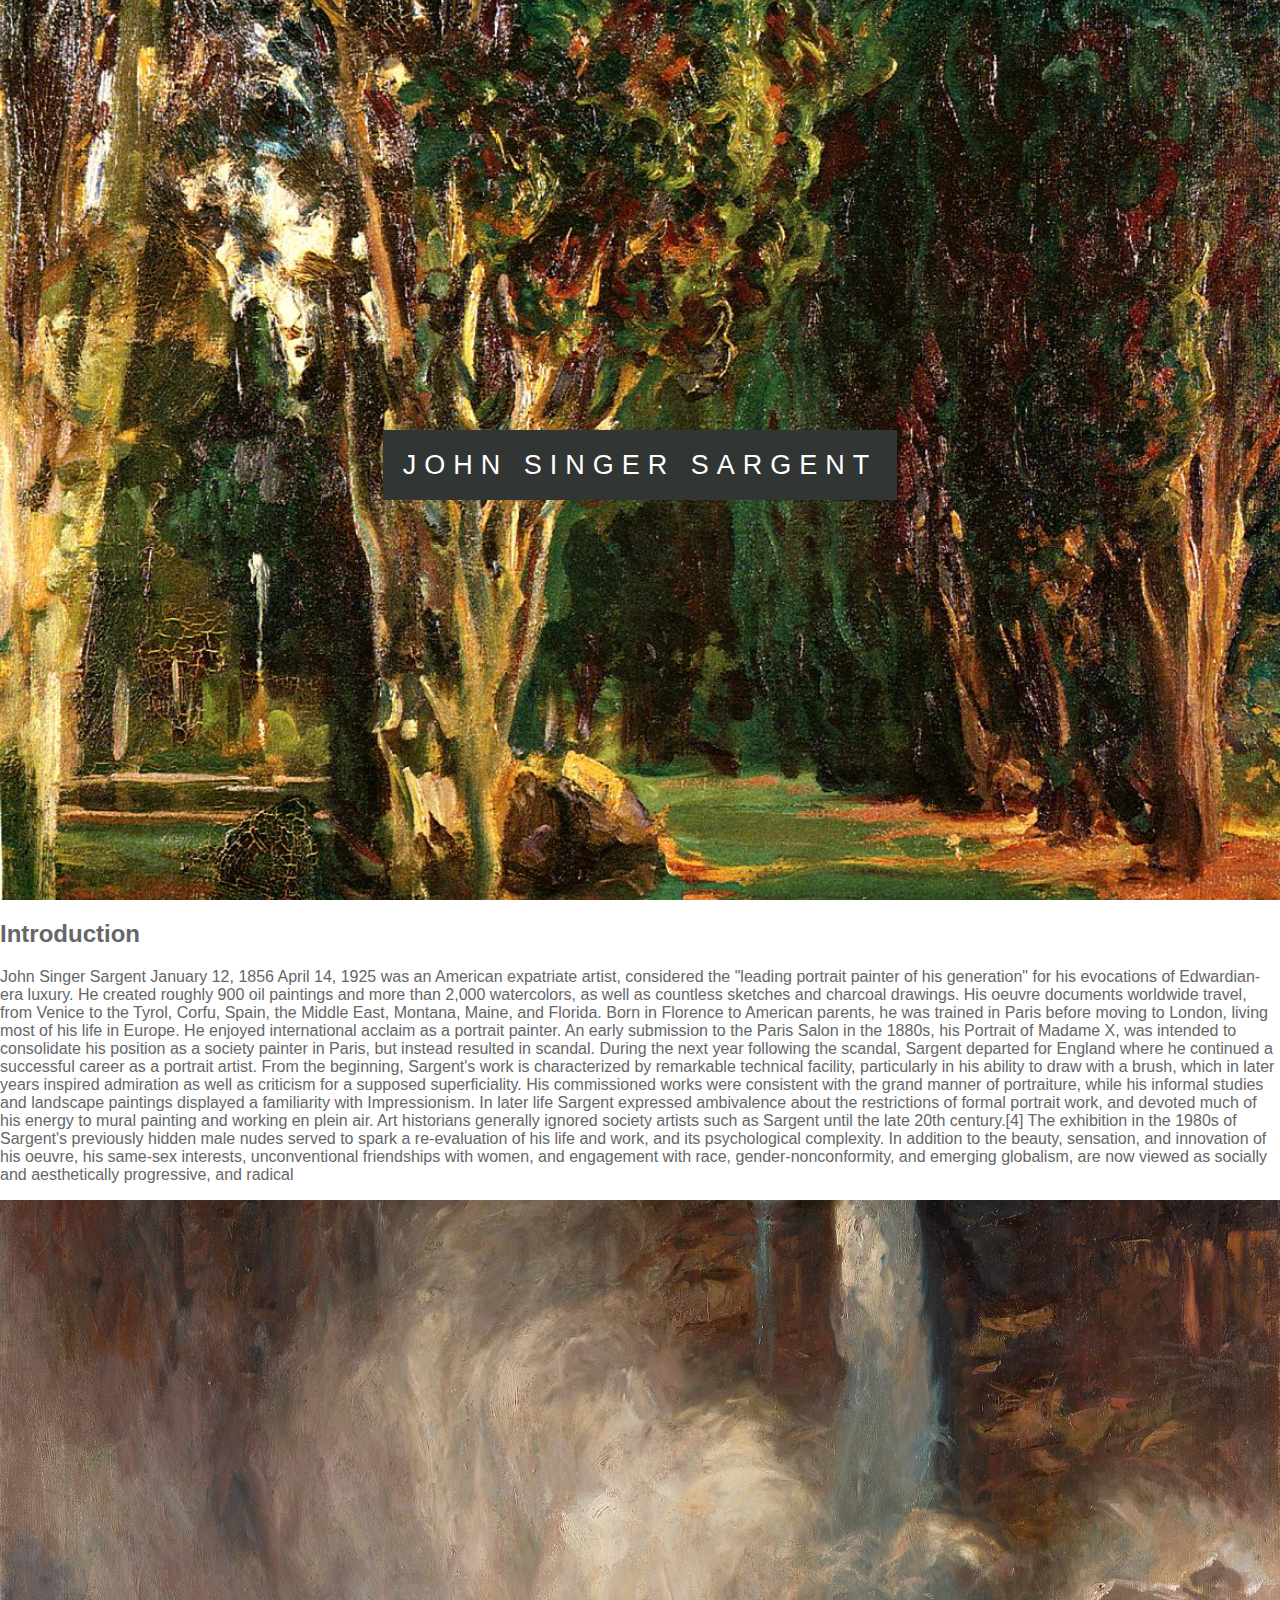
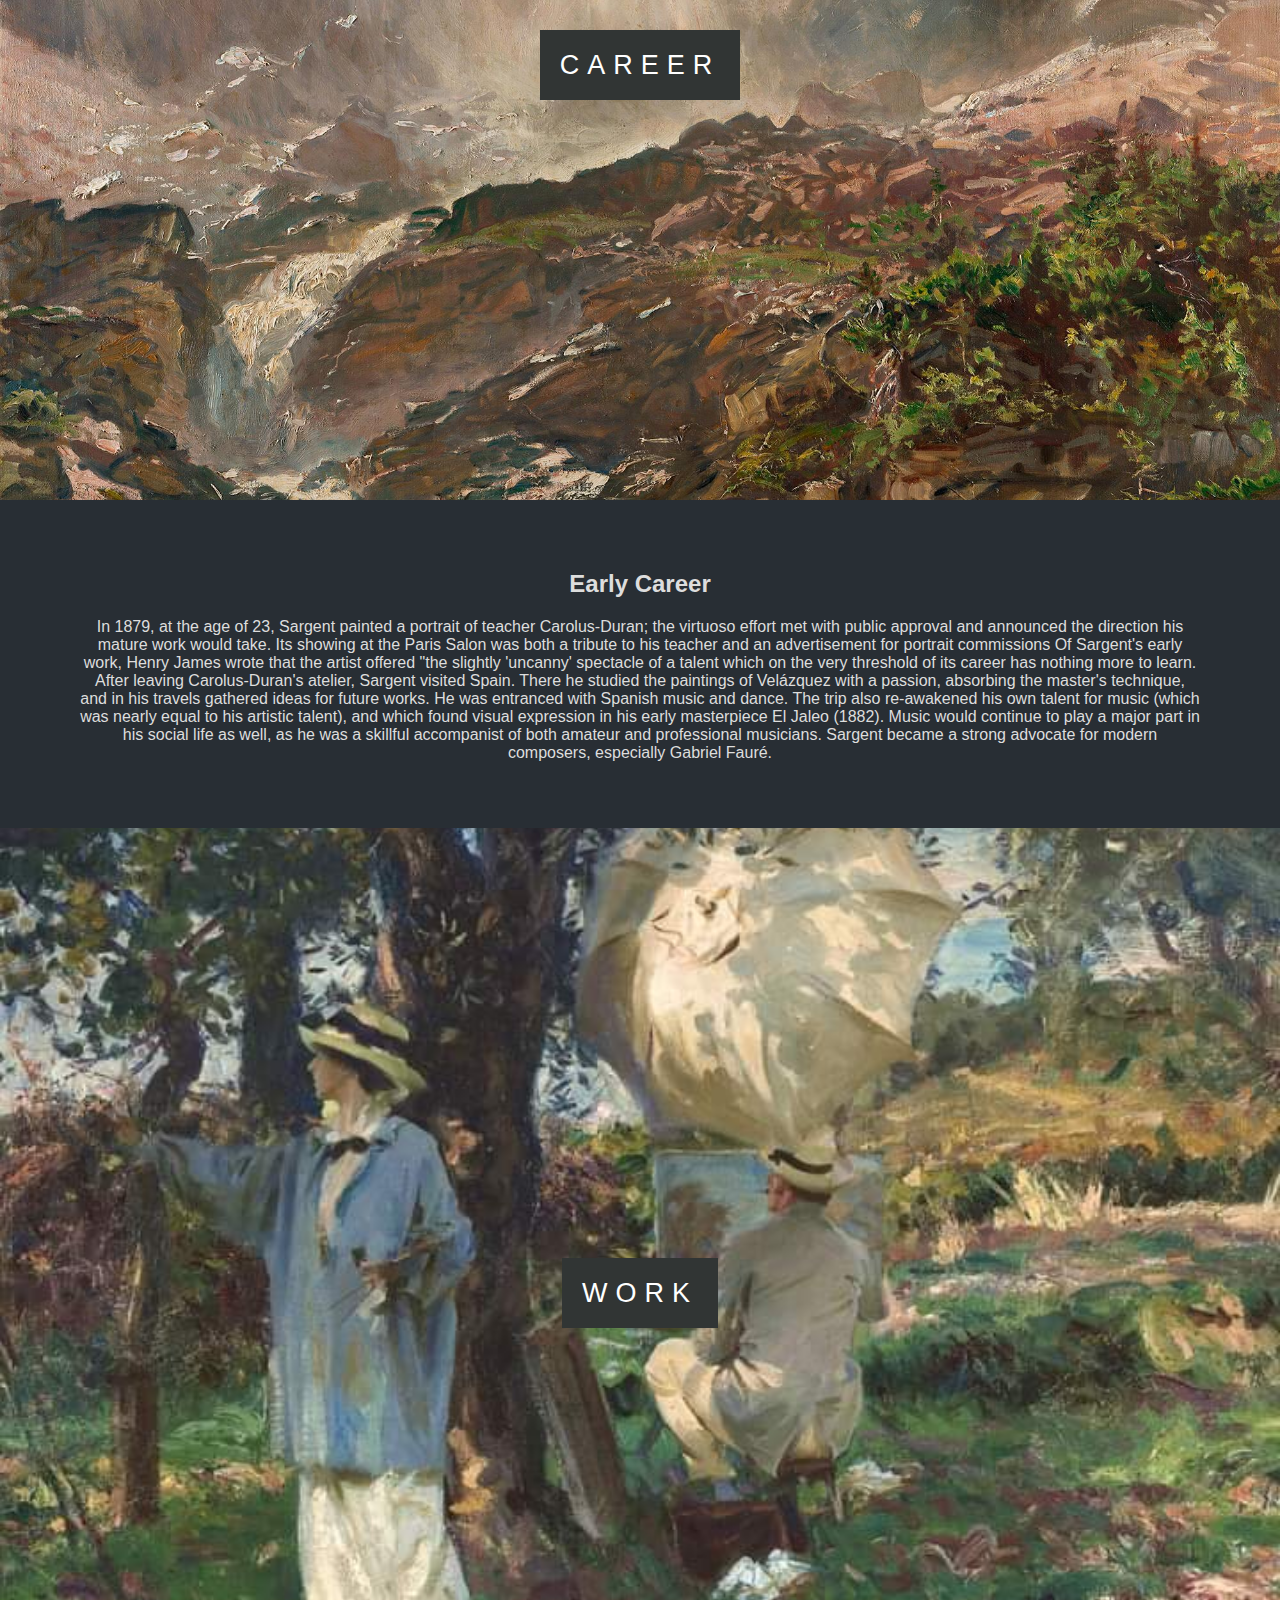
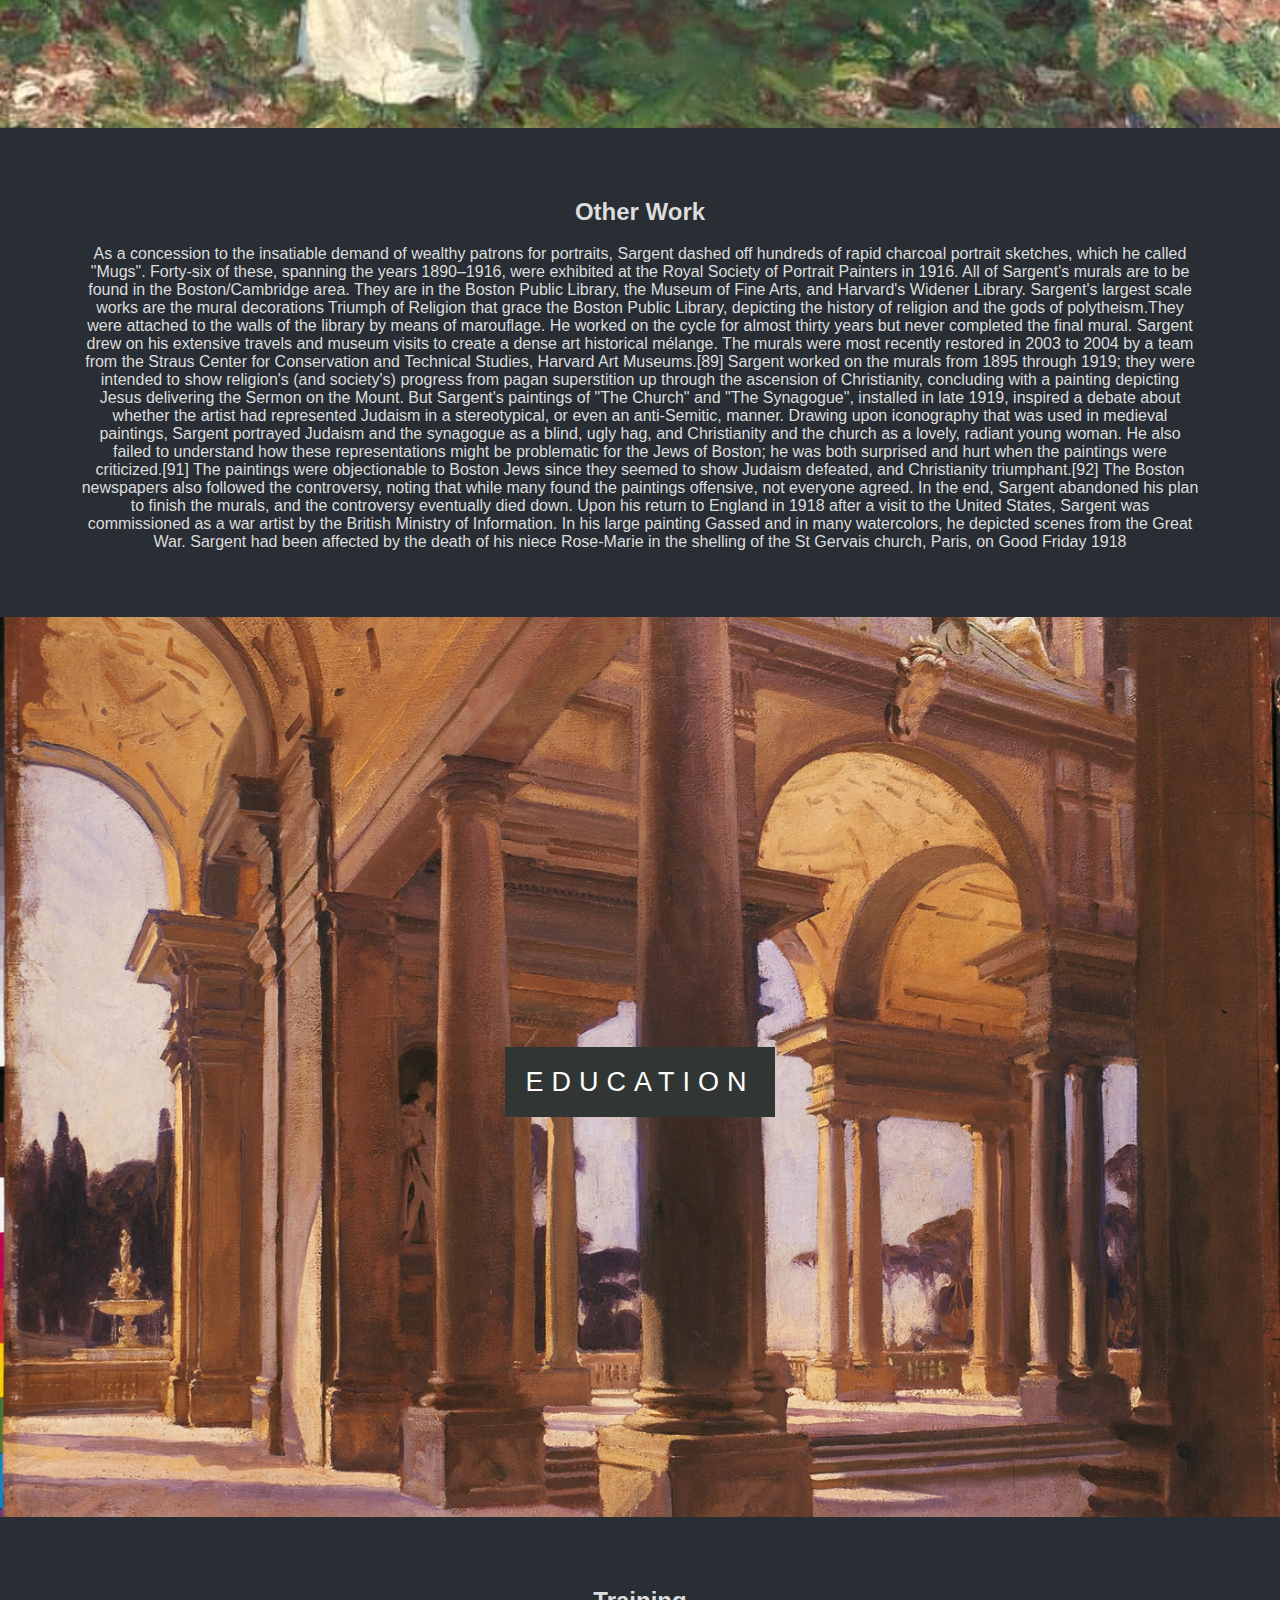
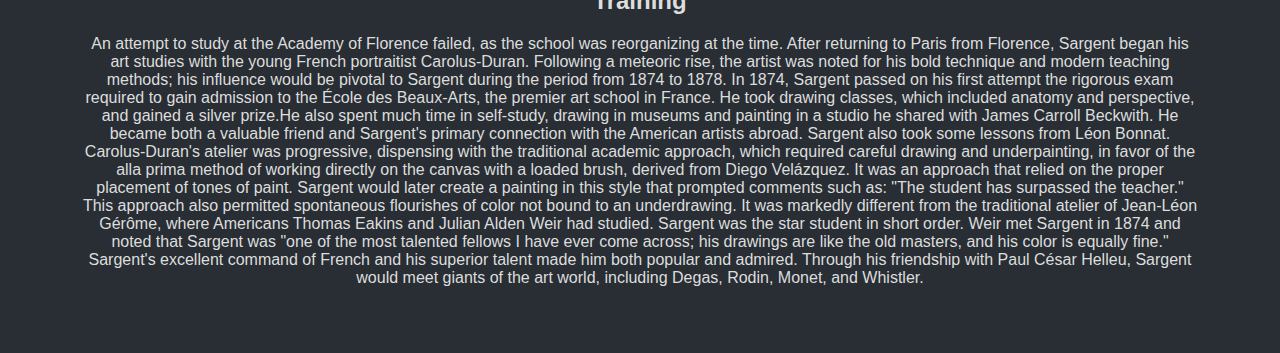
<file: Frameset/A Tribute sargent/index.html>
<!DOCTYPE html>
<html lang="en">
<head>
    <meta charset="UTF-8">
    <meta name="viewport" content="width=device-width, initial-scale=1.0">
    <title>parallex website</title>
    <link rel="stylesheet" href="style.css"/>
</head>
<body>
    <section class="pimg1">
        <div class="ptext">
            <span class="textbg">
                John Singer Sargent 
            </span>
        </div>
    </section>
    <section clas="section section-light">
        <h2>Introduction</h2>
        <p>John Singer Sargent January 12, 1856  April 14, 1925 was an American expatriate artist, considered the "leading portrait painter of his generation" for his evocations of Edwardian-era luxury. He created roughly 900 oil paintings and more than 2,000 watercolors, as well as countless sketches and charcoal drawings. His oeuvre documents worldwide travel, from Venice to the Tyrol, Corfu, Spain, the Middle East, Montana, Maine, and Florida.

            Born in Florence to American parents, he was trained in Paris before moving to London, living most of his life in Europe. He enjoyed international acclaim as a portrait painter. An early submission to the Paris Salon in the 1880s, his Portrait of Madame X, was intended to consolidate his position as a society painter in Paris, but instead resulted in scandal. During the next year following the scandal, Sargent departed for England where he continued a successful career as a portrait artist.
            
            From the beginning, Sargent's work is characterized by remarkable technical facility, particularly in his ability to draw with a brush, which in later years inspired admiration as well as criticism for a supposed superficiality. His commissioned works were consistent with the grand manner of portraiture, while his informal studies and landscape paintings displayed a familiarity with Impressionism. In later life Sargent expressed ambivalence about the restrictions of formal portrait work, and devoted much of his energy to mural painting and working en plein air. Art historians generally ignored society artists such as Sargent until the late 20th century.[4]
            
            The exhibition in the 1980s of Sargent's previously hidden male nudes served to spark a re-evaluation of his life and work, and its psychological complexity. In addition to the beauty, sensation, and innovation of his oeuvre, his same-sex interests, unconventional friendships with women, and engagement with race, gender-nonconformity, and emerging globalism, are now viewed as socially and aesthetically progressive, and radical
     </p>
    </section>
    <section class="pimg2">
        <div class="ptext">
            <span class="textbg">
             Career  
            </span>
        </div>
    </section>
    <section class="section section-dark">
        <h2>Early Career</h2>
        <p>
            In 1879, at the age of 23, Sargent painted a portrait of teacher Carolus-Duran; the virtuoso effort met with public approval and announced the direction his mature work would take. Its showing at the Paris Salon was both a tribute to his teacher and an advertisement for portrait commissions Of Sargent's early work, Henry James wrote that the artist offered "the slightly 'uncanny' spectacle of a talent which on the very threshold of its career has nothing more to learn.

After leaving Carolus-Duran's atelier, Sargent visited Spain. There he studied the paintings of Velázquez with a passion, absorbing the master's technique, and in his travels gathered ideas for future works. He was entranced with Spanish music and dance. The trip also re-awakened his own talent for music (which was nearly equal to his artistic talent), and which found visual expression in his early masterpiece El Jaleo (1882). Music would continue to play a major part in his social life as well, as he was a skillful accompanist of both amateur and professional musicians. Sargent became a strong advocate for modern composers, especially Gabriel Fauré.
        </p>
    </section>
    <section class="pimg3">
        <div class="ptext">
            <span class="textbg">
             Work 
            </span>
        </div>
    </section>
    <section class="section section-dark">
        <h2>Other Work</h2>
        <p>As a concession to the insatiable demand of wealthy patrons for portraits, Sargent dashed off hundreds of rapid charcoal portrait sketches, which he called "Mugs". Forty-six of these, spanning the years 1890–1916, were exhibited at the Royal Society of Portrait Painters in 1916.

            All of Sargent's murals are to be found in the Boston/Cambridge area. They are in the Boston Public Library, the Museum of Fine Arts, and Harvard's Widener Library. Sargent's largest scale works are the mural decorations Triumph of Religion that grace the Boston Public Library, depicting the history of religion and the gods of polytheism.They were attached to the walls of the library by means of marouflage. He worked on the cycle for almost thirty years but never completed the final mural. Sargent drew on his extensive travels and museum visits to create a dense art historical mélange. The murals were most recently restored in 2003 to 2004 by a team from the Straus Center for Conservation and Technical Studies, Harvard Art Museums.[89]
            Sargent worked on the murals from 1895 through 1919; they were intended to show religion's (and society's) progress from pagan superstition up through the ascension of Christianity, concluding with a painting depicting Jesus delivering the Sermon on the Mount. But Sargent's paintings of "The Church" and "The Synagogue", installed in late 1919, inspired a debate about whether the artist had represented Judaism in a stereotypical, or even an anti-Semitic, manner. Drawing upon iconography that was used in medieval paintings, Sargent portrayed Judaism and the synagogue as a blind, ugly hag, and Christianity and the church as a lovely, radiant young woman. He also failed to understand how these representations might be problematic for the Jews of Boston; he was both surprised and hurt when the paintings were criticized.[91] The paintings were objectionable to Boston Jews since they seemed to show Judaism defeated, and Christianity triumphant.[92] The Boston newspapers also followed the controversy, noting that while many found the paintings offensive, not everyone agreed. In the end, Sargent abandoned his plan to finish the murals, and the controversy eventually died down.

            Upon his return to England in 1918 after a visit to the United States, Sargent was commissioned as a war artist by the British Ministry of Information. In his large painting Gassed and in many watercolors, he depicted scenes from the Great War. Sargent had been affected by the death of his niece Rose-Marie in the shelling of the St Gervais church, Paris, on Good Friday 1918
        </p>
    </section>
    <section class="pimg4">
        <div class="ptext">
            <span class="textbg">
             Education
            </span>
        </div>
    </section>
    <section class="section section-dark">
        <h2>Training </h2>
        <p>An attempt to study at the Academy of Florence failed, as the school was reorganizing at the time. After returning to Paris from Florence, Sargent began his art studies with the young French portraitist Carolus-Duran. Following a meteoric rise, the artist was noted for his bold technique and modern teaching methods; his influence would be pivotal to Sargent during the period from 1874 to 1878.

            In 1874, Sargent passed on his first attempt the rigorous exam required to gain admission to the École des Beaux-Arts, the premier art school in France. He took drawing classes, which included anatomy and perspective, and gained a silver prize.He also spent much time in self-study, drawing in museums and painting in a studio he shared with James Carroll Beckwith. He became both a valuable friend and Sargent's primary connection with the American artists abroad. Sargent also took some lessons from Léon Bonnat.
            Carolus-Duran's atelier was progressive, dispensing with the traditional academic approach, which required careful drawing and underpainting, in favor of the alla prima method of working directly on the canvas with a loaded brush, derived from Diego Velázquez. It was an approach that relied on the proper placement of tones of paint. Sargent would later create a painting in this style that prompted comments such as: "The student has surpassed the teacher."

            This approach also permitted spontaneous flourishes of color not bound to an underdrawing. It was markedly different from the traditional atelier of Jean-Léon Gérôme, where Americans Thomas Eakins and Julian Alden Weir had studied. Sargent was the star student in short order. Weir met Sargent in 1874 and noted that Sargent was "one of the most talented fellows I have ever come across; his drawings are like the old masters, and his color is equally fine." Sargent's excellent command of French and his superior talent made him both popular and admired. Through his friendship with Paul César Helleu, Sargent would meet giants of the art world, including Degas, Rodin, Monet, and Whistler.
        </p>
    </section>
</body>
</html>
</file>
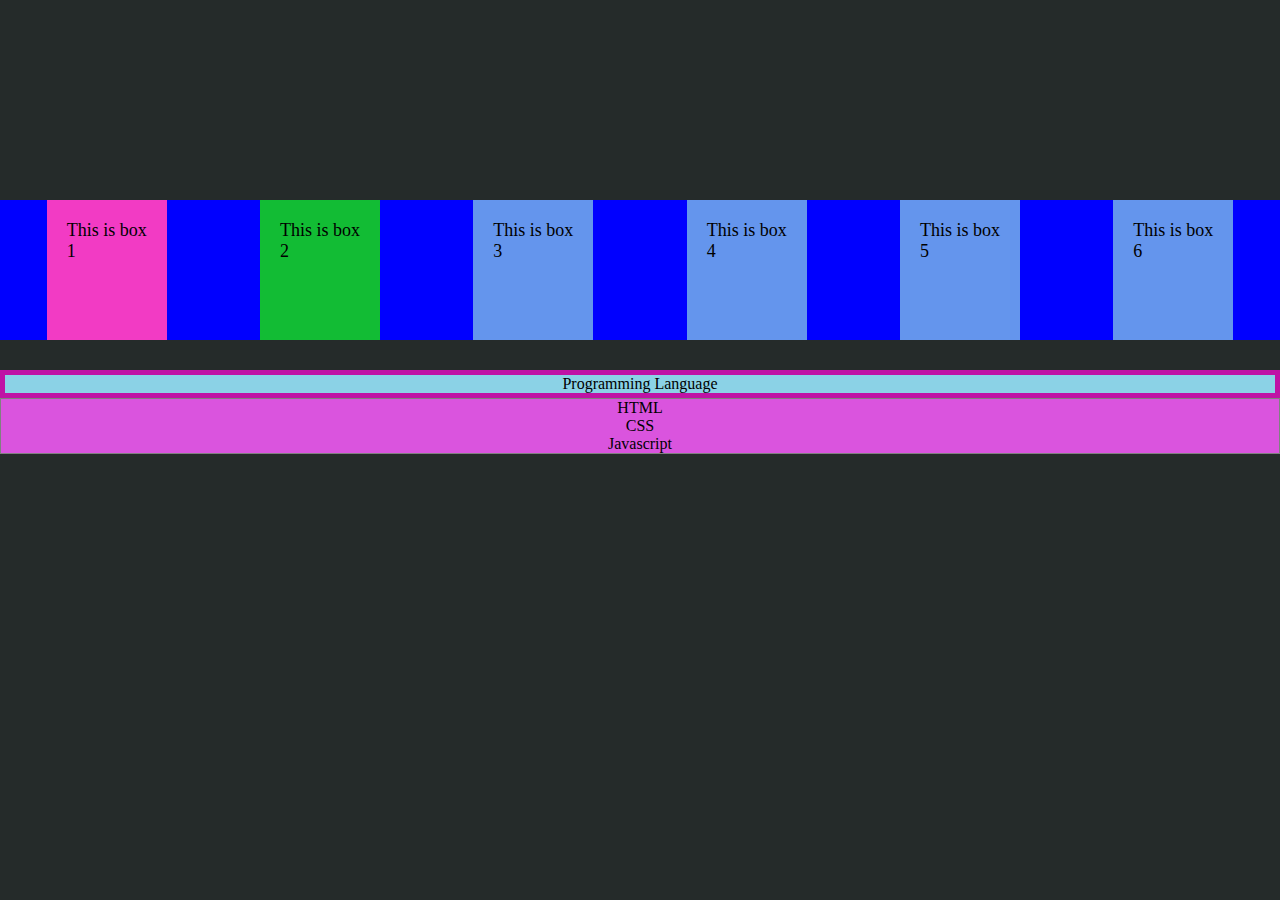
<file: csss.html>
<!DOCTYPE html>
<html lang="en">
<head>
    <meta charset="UTF-8">
    <meta name="viewport" content="width=device-width, initial-scale=1.0">
    <title>CSS's file</title>
    <link rel="stylesheet" href="cssfile.css">
    <style>
        body{
            background-color: rgb(37, 43, 42);        }
    </style>
</head>
<body>
    <h1> </h1>
    <div class="container" style="font-size: large;">
        <div class="box1">This is box 1</div>
        <div class="box2">This is box 2</div>
        <div class="box3">This is box 3</div>
        <div class="box3">This is box 4</div>
        <div class="box3">This is box 5</div>
        <div class="box3">This is box 6</div>
    </div>
    <div class="pl">
    <p>Programming Language</p>
    <ul>
        <li>HTML</li>
        <li>CSS</li>
        <li>Javascript</li>

    </ul>
</div>
</body>
</html>
</file>
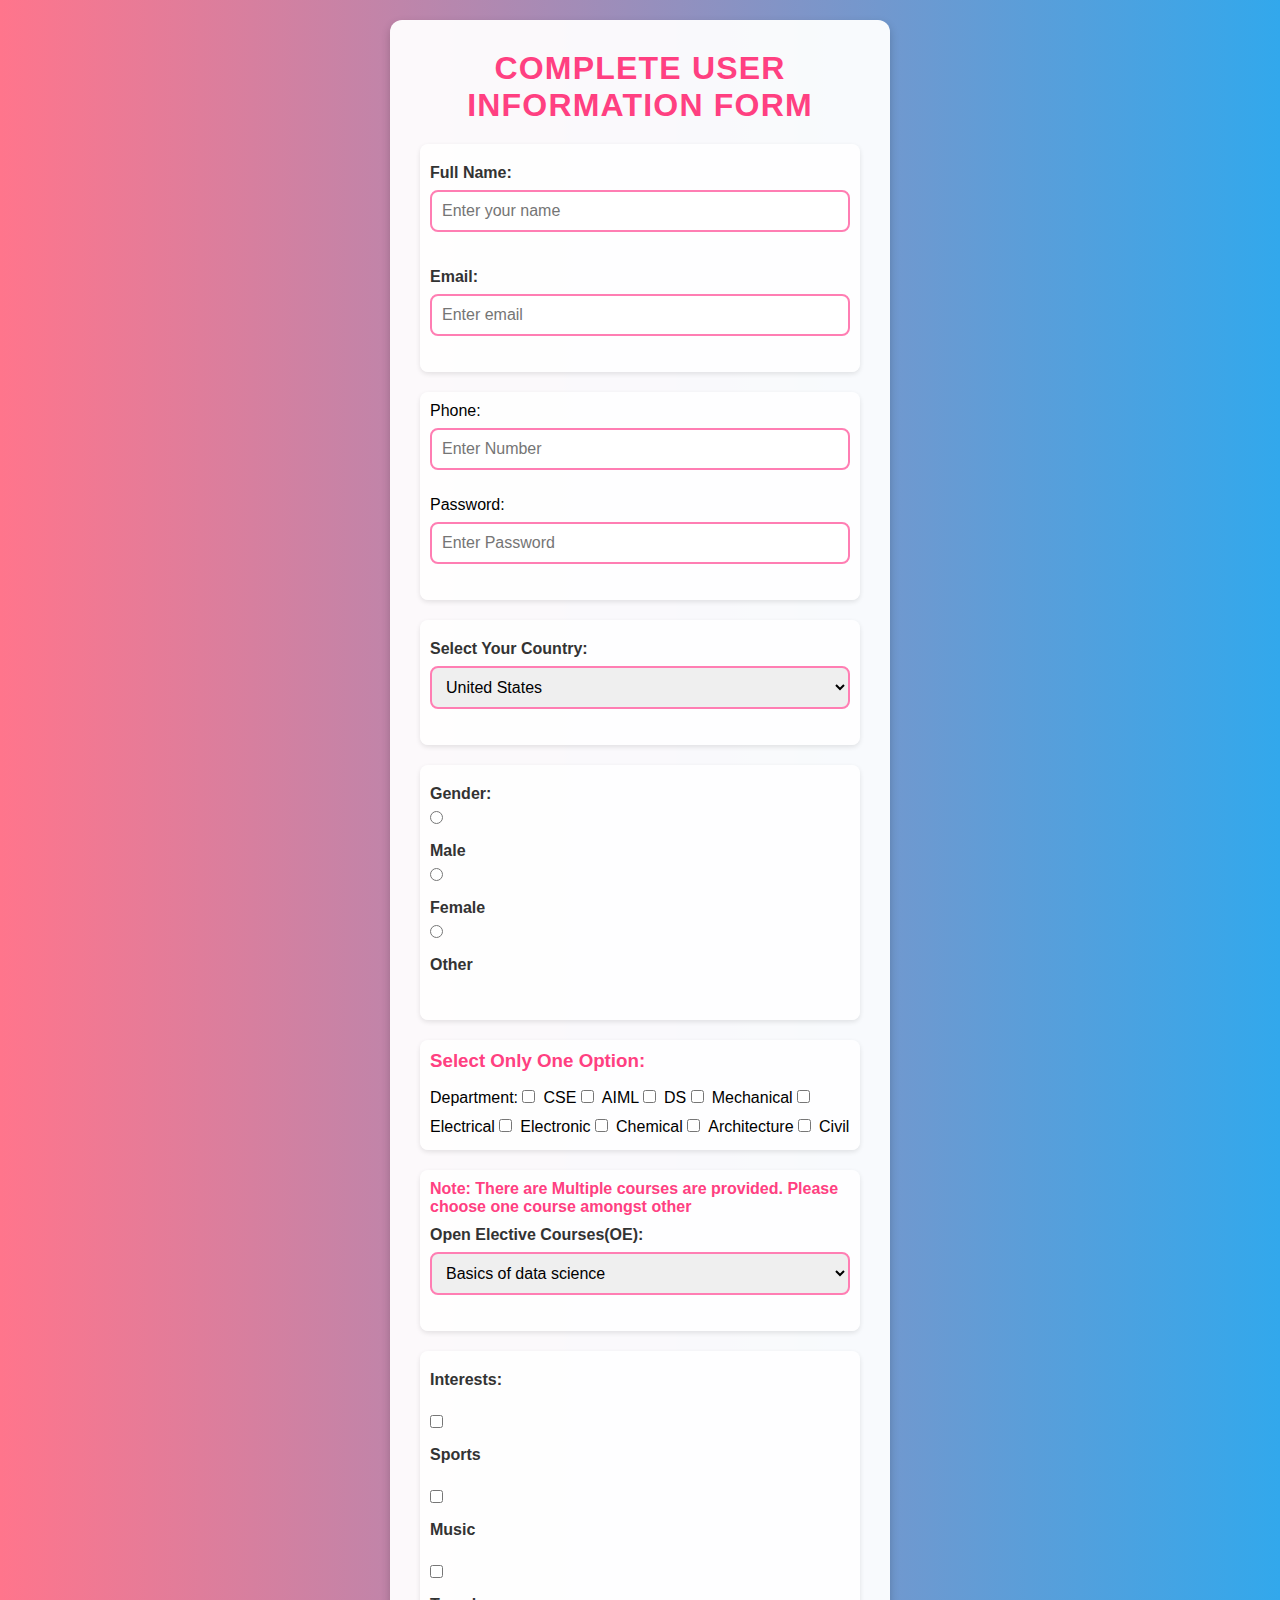
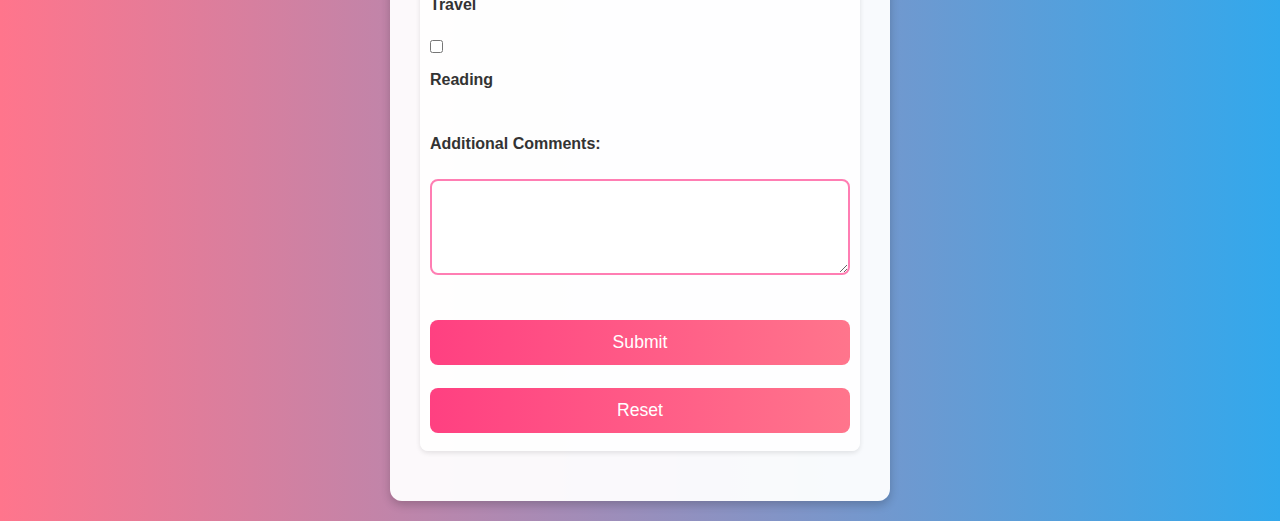
<file: form.html>
<!DOCTYPE html>
<html lang="en">
<head>
    <meta charset="UTF-8">
    <meta name="viewport" content="width=device-width, initial-scale=1.0">
    <title>Complete Form</title>
    <link rel="stylesheet" href="form.css">
</head>
<body>
<div class="container">
    <h2>Complete User Information Form</h2>

        <div class="basic-info">
        <label for="name" >Full Name:</label>
        <input type="text" id="name" name="name" placeholder="Enter your name" required>
        <br><br>

        
        <label for="email">Email:</label>
        <input type="email" id="email" name="email" placeholder="Enter email" required>
        <br><br>
        </div>
 

        <div class="info">
        Phone:  <input type="number" placeholder="Enter Number" required><br><br>
           Password: <input type="password" placeholder="Enter Password" required ><br><br>
        </div>

       <div class="country">
        <label for="country">Select Your Country:</label>
        <select id="country" name="country">
            <option value="usa">United States</option>
            <option value="uk">United Kingdom</option>
            <option value="canada">Canada</option>
            <option value="india">India</option>
            <option value="australia">Australia</option>
        </select>
        <br><br>
    </div>

        <div class="gender">
        <label>Gender:</label>
        <input type="radio" id="male" name="gender" value="male">
        <label for="male">Male</label>
        
        <input type="radio" id="female" name="gender" value="female">
        <label for="female">Female</label>
        
        <input type="radio" id="other" name="gender" value="other">
        <label for="other">Other</label>
        <br><br>
    </div>

       <div class="depart">
        <h3>Select Only One Option:</h3>
        Department:
        <input type="checkbox"  required>CSE 
        <input type="checkbox" required>AIML 
        <input type="checkbox" required>DS
        <input type="checkbox" required>Mechanical
        <input type="checkbox" required>Electrical 
        <input type="checkbox" required>Electronic
        <input type="checkbox" required>Chemical
        <input type="checkbox" required>Architecture
        <input type="checkbox" required>Civil
    </div>



        <div class="oe">
         <h4>Note: There are Multiple courses are provided. Please choose one course amongst other</h4>
        <label for="options">Open Elective Courses(OE):</label>
                <select id="options" name="options">
                    <option value="option1">Basics of data science</option>
                    <option value="option2">Basics of AIML </option>
                    <option value="option3">Human Resource And Management</option>
                    <option value="option4">Disastaer management</option>
                    <option value="option4">Residential Gardening</option>
                    <option value="option4">Role of interior design</option>
                    <option value="option4">Electical Vehicle</option>

                </select>
                <br><br>
            </div>

        <div class="interest">
        <label>Interests:</label><br>
        <input type="checkbox" id="sports" name="interests" value="sports">
        <label for="sports">Sports</label><br>

        <input type="checkbox" id="music" name="interests" value="music">
        <label for="music">Music</label><br>

        <input type="checkbox" id="travel" name="interests" value="travel">
        <label for="travel">Travel</label><br>

        <input type="checkbox" id="reading" name="interests" value="reading">
        <label for="reading">Reading</label><br><br>

        <label for="comments">Additional Comments:</label><br>
        <textarea id="comments" name="comments" rows="4" cols="30"></textarea>
        <br><br>

        <input type="submit" value="Submit">
        
        <input type="reset" value="Reset">
    </div>
    </form>
</div>
</body>
</html>
</file>
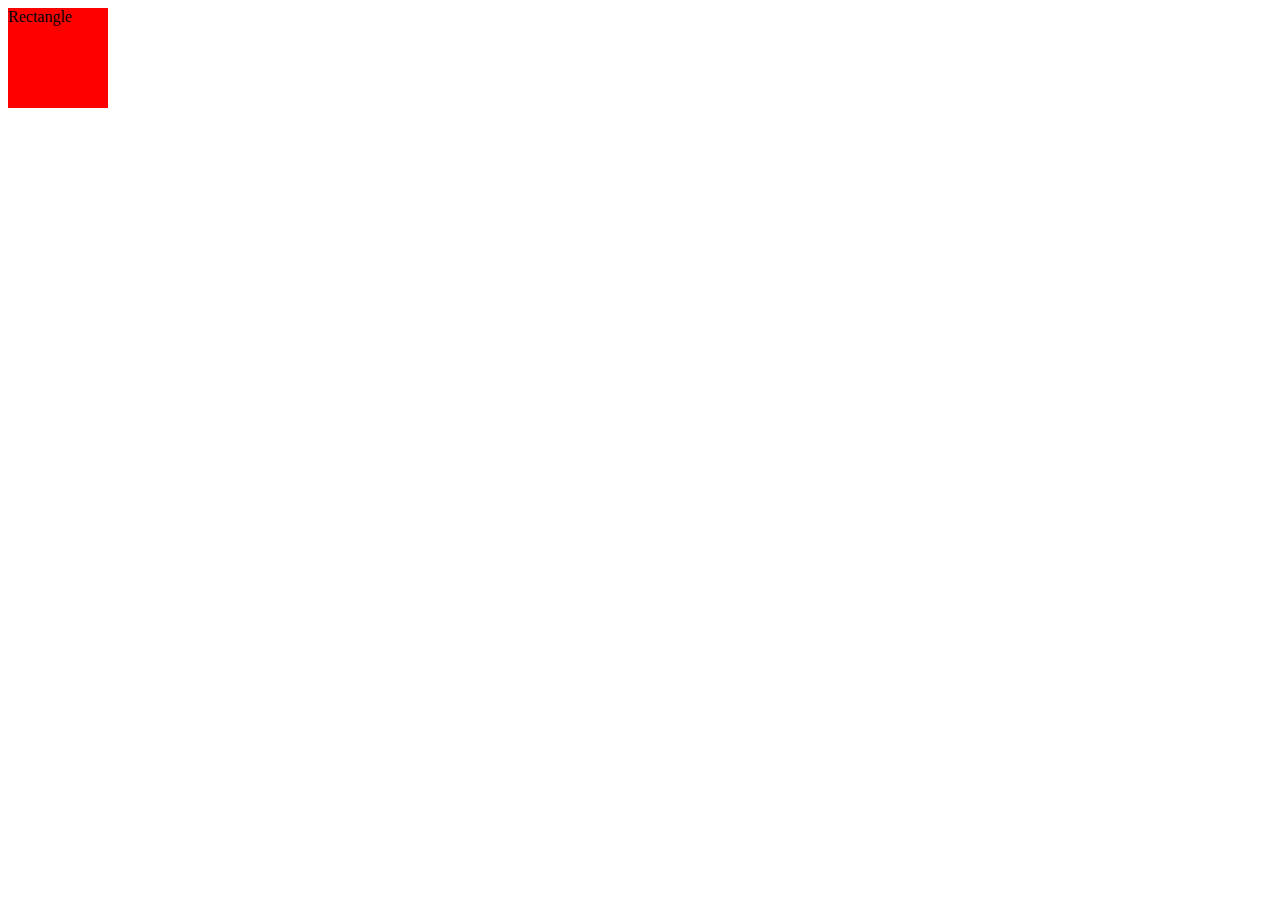
<file: prcss.html>
<!DOCTYPE html>
<html lang="en">
<head>
    <meta charset="UTF-8">
    <meta name="viewport" content="width=device-width, initial-scale=1.0">
    <title>Document</title>
    <link rel="stylesheet" href="prcss.css">
</head>
<body>
    <div>Rectangle</div>
</body>
</html>
</file>
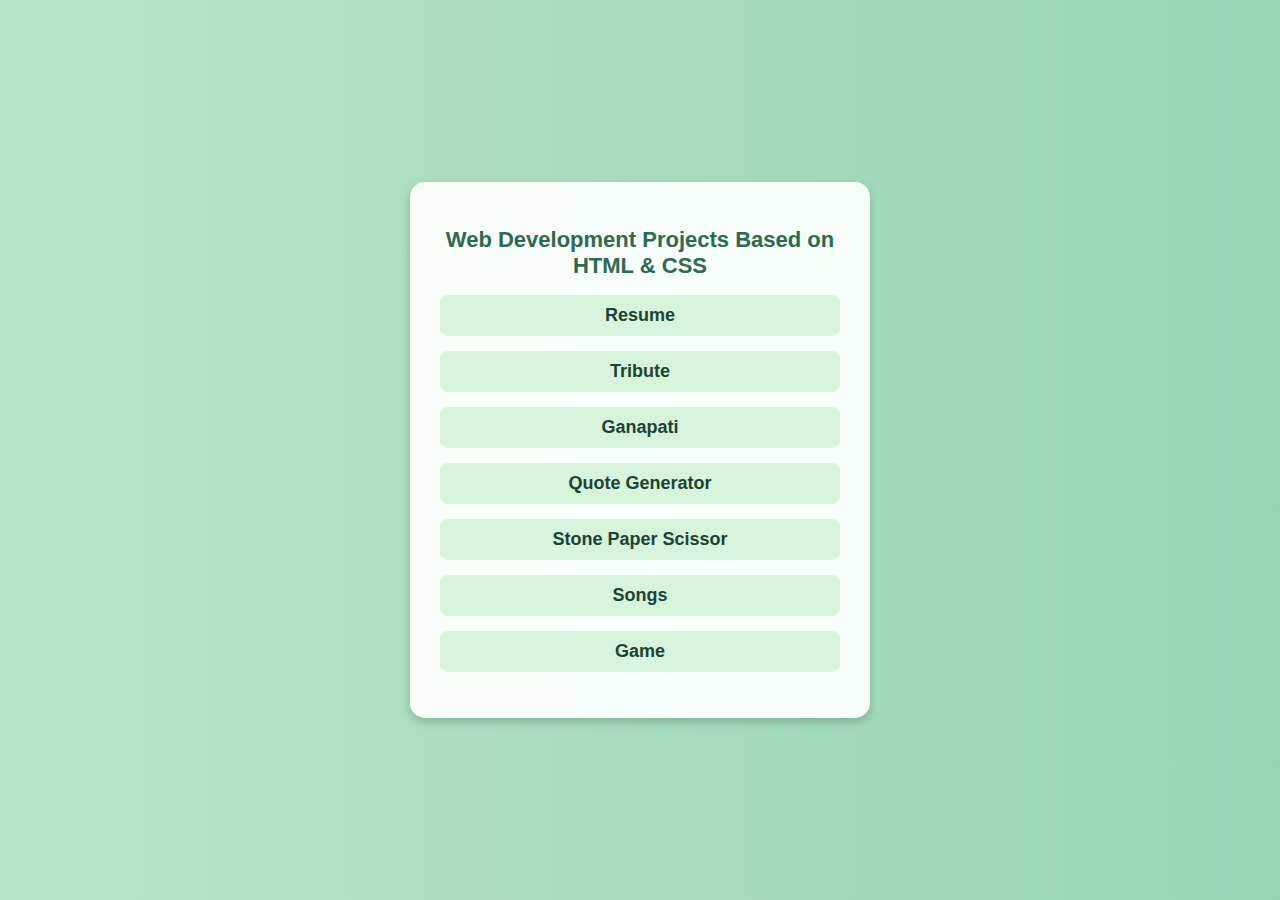
<file: Frameset/f1.html>
<!DOCTYPE html>
<html lang="en">
<head>
    <meta charset="UTF-8">
    <meta name="viewport" content="width=device-width, initial-scale=1.0">
    <title>Web Development Projects</title>
    <style>
        /* General Styles */
        body {
            background: linear-gradient(to right, #b7e4c7, #95d5b2);
            font-family: 'Poppins', sans-serif;
            display: flex;
            justify-content: center;
            align-items: center;
            height: 100vh;
            margin: 0;
        }

        /* Container */
        .container {
            background: rgba(255, 255, 255, 0.9);
            padding: 30px;
            border-radius: 15px;
            box-shadow: 0px 4px 10px rgba(0, 0, 0, 0.2);
            width: 400px;
            text-align: center;
        }

        /* Heading */
        h1 {
            font-size: 22px;
            color: #2d6a4f;
            margin-bottom: 15px;
        }

        /* List Styling */
        ul {
            padding: 0;
            list-style: none;
        }

        li {
            margin: 15px 0;
        }

        /* Link Styles */
        a {
            text-decoration: none;
            font-size: 18px;
            font-weight: 600;
            color: #1b4332;
            background: #d8f3dc;
            padding: 10px 15px;
            border-radius: 8px;
            display: block;
            transition: all 0.3s ease-in-out;
        }

        /* Hover Effect */
        a:hover {
            background: #95d5b2;
            transform: scale(1.05);
            box-shadow: 0px 4px 10px rgba(0, 0, 0, 0.2);
        }
    </style>
</head>
<body>
    <div class="container">
        <h1>Web Development Projects Based on HTML & CSS</h1>
        <ul>
            <li><a href="Resume.html" target="abc">Resume</a></li>
            <li><a href="/A Tribute sargent/index.html" target="abc">Tribute</a></li>
            <li><a href="/Ganapati/pratham.html" target="abc">Ganapati</a></li>
            <li><a href="/quote generator/index.html" target="abc">Quote Generator</a></li>
            <li><a href="/stonepaperscissor/index.html" target="abc">Stone Paper Scissor</a></li>
            <li><a href="/media player/index.html" target="abc">Songs</a></li>
            <li><a href="Game.html" target="abc">Game</a></li>
        </ul>
    </div>
</body>
</html>
</file>
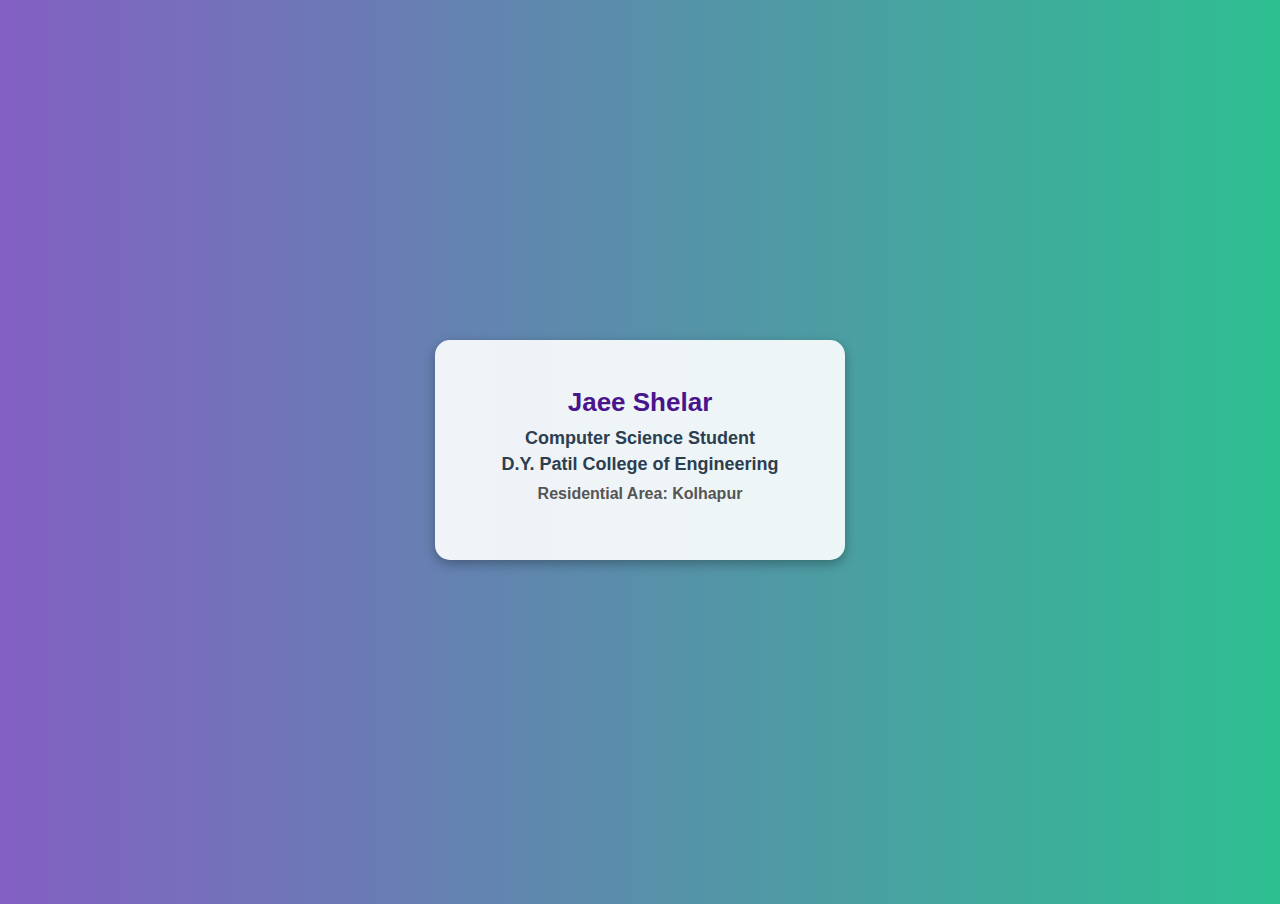
<file: Frameset/info.html>
<!DOCTYPE html>
<html lang="en">
<head>
    <meta charset="UTF-8">
    <meta name="viewport" content="width=device-width, initial-scale=1.0">
    <title>Basic Info</title>
    <style>
        body {
            background: linear-gradient(to right, #8360c3, #2ebf91);
            font-family: 'Poppins', sans-serif;
            display: flex;
            justify-content: center;
            align-items: center;
            height: 100vh;
            margin: 0;
        }
        .info-card {
            background: rgba(255, 255, 255, 0.9);
            padding: 30px;
            border-radius: 15px;
            box-shadow: 0px 4px 12px rgba(0, 0, 0, 0.3);
            text-align: center;
            width: 350px;
            transition: transform 0.3s ease-in-out;
        }

        .info-card:hover {
            transform: scale(1.05);
            box-shadow: 0px 6px 18px rgba(0, 0, 0, 0.4);
        }

        h1 {
            font-size: 26px;
            color: #4a148c;
            margin-bottom: 10px;
        }

        h4 {
            font-size: 18px;
            color: #2c3e50;
            margin: 5px 0;
        }
        h5 {
            font-size: 16px;
            color: #555;
            margin-top: 10px;
        }
        .info-card::after {
            content: "";
            position: absolute;
            top: 0;
            left: 0;
            width: 100%;
            height: 100%;
            border: 2px solid transparent;
            border-radius: 15px;
            transition: all 0.3s ease-in-out;
        }

        .info-card:hover::after {
            border-color: rgba(255, 255, 255, 0.6);
        }
    </style>
</head>
<body>
    <div class="info-card">
        <h1>Jaee Shelar</h1>
        <h4>Computer Science Student</h4>
        <h4>D.Y. Patil College of Engineering</h4>
        <h5>Residential Area: Kolhapur</h5>
    </div>
</body>
</html>
</file>
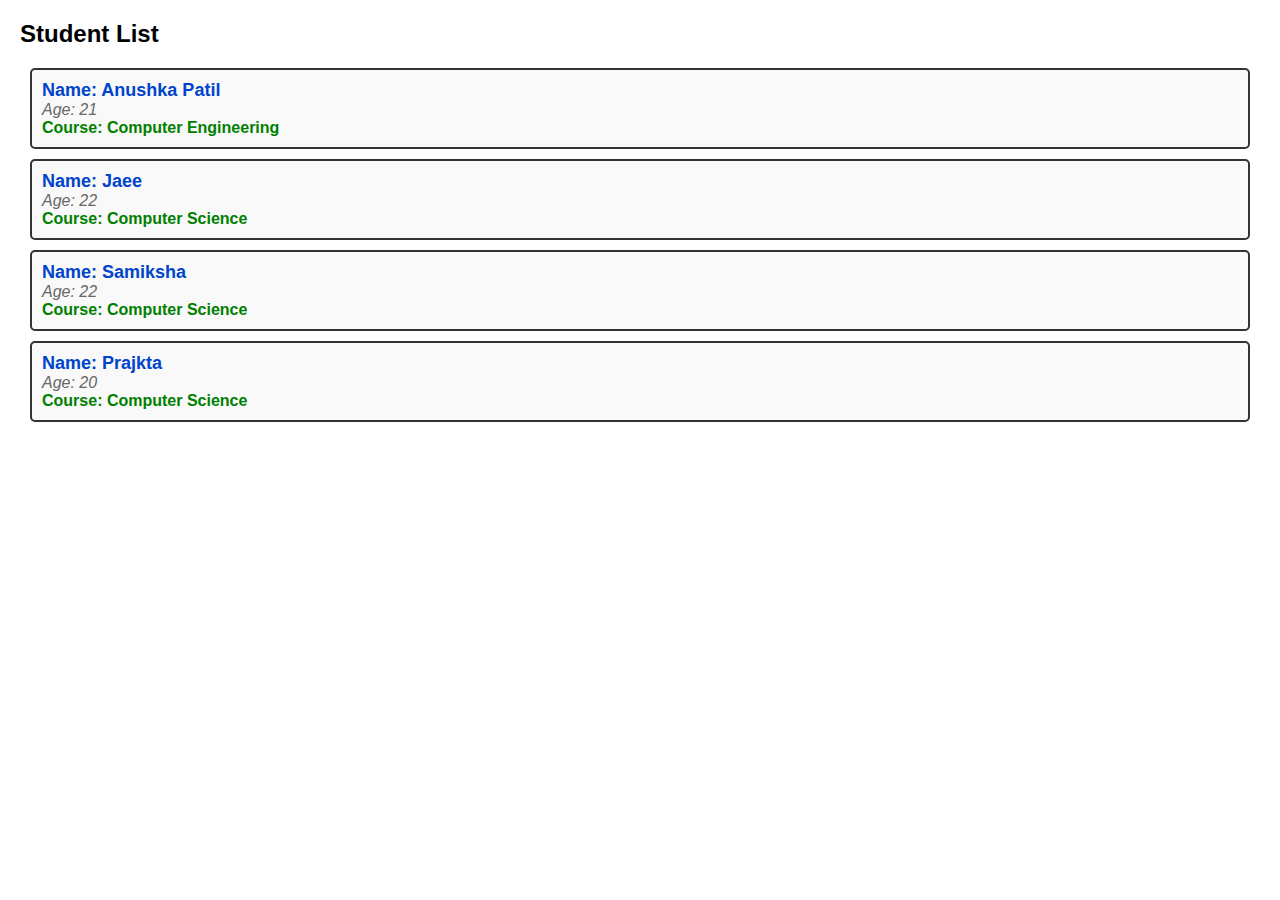
<file: XML/student_output.html>
﻿<html>
  <head>
    <META http-equiv="Content-Type" content="text/html; charset=utf-8">
    <style>
                body { font-family: Arial, sans-serif; margin: 20px; }
                .student { border: 2px solid #333; padding: 10px; margin: 10px; border-radius: 5px; background-color: #f9f9f9; }
                .name { font-weight: bold; font-size: 18px; color: #0044cc; }
                .age { font-style: italic; color: #666; }
                .course { color: #008000; font-weight: bold; }
            </style>
  </head>
  <body>
    <h2>Student List</h2>
    <div class="student">
      <div class="name">Name: Anushka Patil</div>
      <div class="age">Age: 21</div>
      <div class="course">Course: Computer Engineering</div>
    </div>
    <div class="student">
      <div class="name">Name: Jaee</div>
      <div class="age">Age: 22</div>
      <div class="course">Course: Computer Science</div>
    </div>
    <div class="student">
      <div class="name">Name: Samiksha</div>
      <div class="age">Age: 22</div>
      <div class="course">Course: Computer Science</div>
    </div>
    <div class="student">
      <div class="name">Name: Prajkta</div>
      <div class="age">Age: 20</div>
      <div class="course">Course: Computer Science</div>
    </div>
  </body>
</html>
</file>
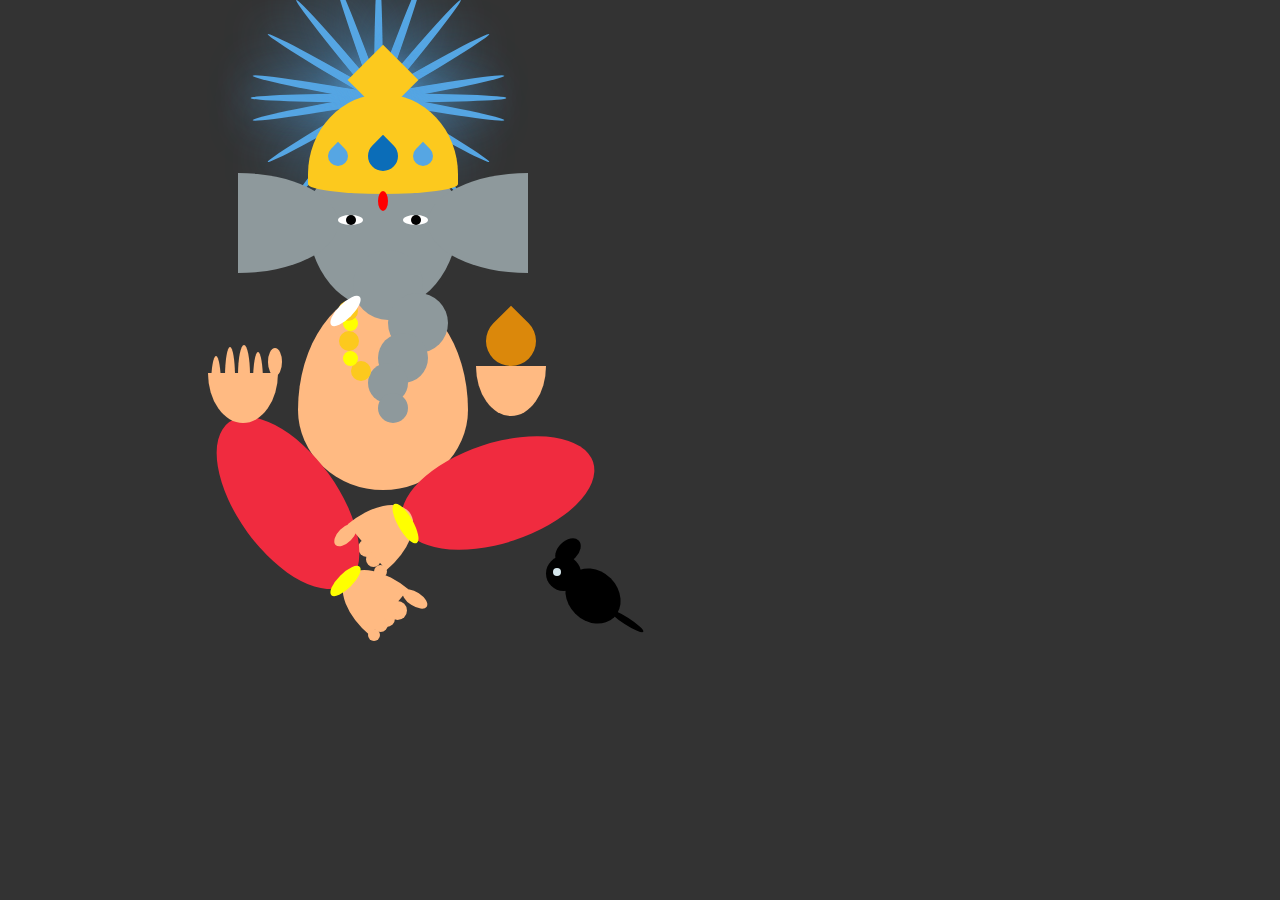
<file: Frameset/Ganapati/pratham.html>
<!DOCTYPE html>
<html lang="en">
<head>
    <meta charset="UTF-8">
    <meta name="viewport" content="width=device-width, initial-scale=1.0">
    <title>Document</title>
    <link rel="stylesheet" href="ganeshastyle.css">
</head>
<body>
    <div class="mouth">
        <div class="eye1">
          <div class="pupil"></div>
        </div>
        <div class="eye2">
        <div class="pupil"></div>
        </div>
        </div>
        <div class="bell"></div>
        <div class="c1"></div>
          <div class="c2"></div>
          <div class="c3"></div>
          <div class="c4"></div>
          <div class="c5"></div>
        <div class="thigh"></div>
       <div class="thigh2"></div>
       <div class="ear"></div>
       <div class="ear2"></div>
       <div class="hand"></div>
       <div class="hand2"></div>
       <div class="modak"></div>
       <div class="thumb"></div>
       <div class="f1"></div>
       <div class="f2"></div>
       <div class="f3"></div>
       <div class="f4"></div> 
        
        <div class="leg"></div>
       <div class="leg2"></div>
        
        <div class="mukut"></div>
        <div class="m2"></div>
        
        <div class="thumb1"></div>
         <div class="f1l"></div>
       <div class="f2l"></div>
       <div class="f3l"></div>
       <div class="f4l"></div>
        <div class="tilak"></div>
        
        <div class="heera"></div>
        <div class="h1"></div>
        <div class="h2"></div>
        <div class="h3"></div>
        <div class="h4"></div>
        
        <div class="ratn"></div>
        <div class="ratn1"></div>
        <div class="ratn2"></div>
        
        <div class="ratbelly"></div>
        <div class="rathead"></div>
        <div class="rattail"></div>
        
        <div class="teeth"></div>
        
        <div class="legjewel"></div>
        <div class="legjewel2"></div>
        
        <div class="legf1"></div>
        <div class="legf2"></div>
        <div class="legf3"></div>
        <div class="legf4"></div>
        
        <section>
          <div class="lines"></div>
        <div class="lines"></div>
          <div class="lines"></div>
          <div class="lines"></div>
          <div class="lines"></div>
          <div class="lines"></div>
          <div class="lines"></div>
          <div class="lines"></div>
          <div class="lines"></div>
           <div class="lines"></div>
        </section>
       <div class="rateye"></div>
        <div class="ratear"></div>
</body>
</html>
</file>
<file: Frameset/A Tribute sargent/style.css>
html,body{
    height:100%;
    margin:0;
    font-size:16px;
    font-size:16px;
    font-family:"Lato",sans-serif;
    font-weight: 400;
    line-weight:1.8em;
    color:#666;
}
.pimg1{
background-image: url("photo3.jpg");
min-height: 100%;
}
.pimg2{
    background-image: url("photo4.jpg");
    min-height: 100%;
}
.pimg3{
 background-image: url("photo5.jpg");
 min-height: 100%;
  }
.pimg4{
background-image: url("photo6.jpg");
 min-height: 100%;
}
.pimg1,.pimg2,.pimg3,.pimg4
{
    position:relative;
    background-position:center ;
    background-size: cover;
    background-repeat: no-repeat;

}
.ptext{
    position:absolute;
    top:50%;
    width:100%;
    text-align: center;
    color:black;
    font-size:27px;
    letter-spacing: 8px;
    text-transform: uppercase;

}
.textbg{
background:  #313534;
color:#fff;
padding:20px;
}
.section {
 padding: 50px 80px;
 text-align: center;
}
.section-light{
    background-color:#282e34;
    color: #ddd ;
}
.section-dark{
    background-color:#282e34;
    color: #ddd ;
}
</file>
<file: cssfile.css>
*{
    padding: 0;
    margin: 0;
}
.container{
    display: flex;
    justify-content: center;
    justify-content: space-around;
    margin-top: 200px;;
}

.box1{
background-color: rgb(242, 59, 196);
height: 100px;
width: 80px;
padding: 20px;

}
.box2{
background-color: rgb(18, 188, 52);
height: 100px;
width: 80px;
padding: 20px;

}
.box3{
background-color: cornflowerblue;
height: 100px;
width: 80px;
padding: 20px;

}

/* Combinations */

div,p{
background-color: blue;
}


div + p {
    background-color: gold;
    border: 1px solid gray;
  }

div > p {
    background-color: rgb(139, 210, 230);
    border: 5px solid rgb(191, 19, 165);
    text-align: center;
    margin-top: 30px;
  }

  p ~ ul {
    text-align: center;
    background-color: rgb(218, 84, 222);
    border: 1px solid gray;
  }
</file>
<file: form.css>
/* Global Styling */
* {
    margin: 0;
    padding: 0;
    box-sizing: border-box;
    font-family: 'Poppins', sans-serif;
}

body {
    background: linear-gradient(to right, #ff758c, #32a8ec);
    display: flex;
    flex-direction: column;
    align-items: center;
    justify-content: center;
    min-height: 100vh;
    padding: 20px;
}

.container {
    width: 100%;
    max-width: 500px;
    background: rgba(255, 255, 255, 0.95);
    padding: 30px;
    border-radius: 12px;
    box-shadow: 0 4px 10px rgba(0, 0, 0, 0.2);
    text-align: center;
}

h2 {
    color: #ff4081;
    font-size: 2rem;
    margin-bottom: 20px;
    text-transform: uppercase;
    letter-spacing: 1.2px;
}

label {
    font-weight: bold;
    color: #333;
    display: block;
    text-align: left;
    margin-top: 10px;
}

input, select, textarea {
    width: 100%;
    padding: 10px;
    margin: 8px 0;
    border: 2px solid #ff7eb3;
    border-radius: 8px;
    transition: all 0.3s ease-in-out;
    font-size: 1rem;
}

input:focus, select:focus, textarea:focus {
    border-color: #ff4081;
    box-shadow: 0 0 6px #ff4081;
}

input[type="radio"], input[type="checkbox"] {
    width: auto;
    margin-right: 8px;
}

/* Button Styling */
input[type="submit"], input[type="reset"] {
    background: linear-gradient(to right, #ff4081, #ff758c);
    color: white;
    padding: 12px;
    border: none;
    border-radius: 8px;
    cursor: pointer;
    font-size: 1.1rem;
    transition: all 0.3s ease-in-out;
    width: 100%;
    margin-top: 15px;
}

input[type="submit"]:hover, input[type="reset"]:hover {
    transform: scale(1.05);
    background: linear-gradient(to right, #ff275d, #ff506e);
}

/* Sections Styling */
.basic-info, .info, .country, .gender, .depart, .oe, .interest {
    text-align: left;
    margin-bottom: 20px;
    padding: 10px;
    background: rgba(255, 255, 255, 0.8);
    border-radius: 8px;
    box-shadow: 0 2px 5px rgba(0, 0, 0, 0.1);
}

h3, h4 {
    color: #ff4081;
    margin-bottom: 10px;
}

/* Responsive Design */
@media (max-width: 600px) {
    .container {
        width: 90%;
        padding: 20px;
    }

    input, select, textarea {
        font-size: 0.9rem;
    }
}
</file>
<file: prcss.css>
div {
    width: 100px;
    height: 100px;
    background: red;
    transition: width 2s;
    transition-timing-function: cubic-bezier(0.1, 0.7, 1.0, 0.1);
  }
</file>
<file: Frameset/Ganapati/ganeshastyle.css>
body{
    background:#333333;
    justify-content:center;
    align-items:center;
  
  }
.mouth{
    margin-top:160px;
    margin-left:300px;
    width:150px;
    aspect-ratio:1/1;
    background:rgb(142, 153, 156);
    border-radius:50%;
    border-radius:100% 100% /70% 70% 120% 120%;
    
  }
  .bell{
    margin-top:-20px;
    margin-left:290px;
    width:170px;
    height:200px;
    background:rgb(255, 186, 130);
    border-radius:100% / 120% 120% 80% 80%;
  
   }
  
  
  .c1{
    margin-left:345px;
    margin-top:-240px;
    width:70px;
    aspect-ratio:1/1;
    background:rgb(142, 153, 156);
    border-radius:50%;
    animation:move 2s linear infinte;
    animation-delay:0.2s;
    }
  .c2{
    margin-left:380px;
    margin-top:-27px;
    width:60px;
    aspect-ratio:1/1;
    background:rgb(142, 153, 156);
    border-radius:50%;
      animation:move 2s linear infinte;
    animation-delay:0.4s;
    }
  
  .c3{
    margin-left:370px;
    margin-top:-20px;
    width:50px;
    aspect-ratio:1/1;
    background:rgb(142, 153, 156);
    border-radius:50%;
      animation:move 2s linear infinte;
     animation-delay:0.6s;
    }
  
  .c4{
    margin-left:360px;
    margin-top:-20px;
    width:40px;
    aspect-ratio:1/1;
    background:rgb(142, 153, 156);
    border-radius:50%;
      animation:move 2s linear infinte;
     animation-delay:0.8s;
    }
  
  .c5{
    margin-left:370px;
    margin-top:-10px;
    width:30px;
    aspect-ratio:1/1;
    background:rgb(142, 153, 156);
    border-radius:50%;
      animation:move 2s linear infinte;
     animation-delay:1s;
    }
  
  
  .thigh{
    margin-top:-20px;
    margin-left:230px;
    width:100px;
    height:200px;
    background:rgb(240, 43, 63);
    border-radius:50%;
    transform: rotate(-0.10turn);
  }
  .thigh2{
    margin-top:-210px;
    margin-left:440px;
    width:100px;
    height:200px;
    background:rgb(240, 43, 63);
    border-radius:50%;
    transform: rotate(0.2turn);
  }
  .ear{
    margin-top:-420px;
    margin-left:420px;
    width:100px;
    height:100px;
    background:rgb(142, 153, 156);
    border-radius:50% /100% 100% 0 0;
    transform: rotate(-90deg);
    animation:moveEars 5s linear infinite ;
  }
  .ear2{
  margin-left:230px;
  margin-top:-100px;  
    width:100px;
    height:100px;
    background:rgb(142, 153, 156);
    border-radius:50% /100% 100% 0 0;
    transform: rotate(90deg);
    animation:moveEars 5s linear infinite ;
  }
  
  @keyframes moveEars {
    0%{
      transform:rotateY(-40deg);
    }
    50%
    {
        transform:rotateY(40deg);
    }
    100%{
        transform:rotateY(-40deg);
    }
  }
  .hand{
    margin-left:200px;
    margin-top:100px;
     width:70px;
    height:50px;
    background:rgb(255, 186, 130);
    border-radius:50% /100% 100% 0 0;
   transform: rotate(180deg);
  }
  .hand2{
    margin-left:468px;
    margin-top:-57px;
     width:70px;
    height:50px;
    background:rgb(255, 186, 130);
    border-radius:50% /100% 100% 0 0;
   transform: rotate(180deg);
  }
  
  .modak{
    margin-left:478px;
    margin-top:-100px;
    width:50px;
    height:50px;
    background:rgb(219, 136, 11);
    border-radius: 0 50% 50% 50%;
    rotate:45deg;
    
  }
  .f1
  {
  margin-top:-20px;
    margin-left:203px;
    width:10px;
    height:30px;
    background:rgb(255, 186, 130);
     border-radius: 50% /100% 100% 0 0;
  }
  .f2
  {
    margin-left:217px;
    margin-top:-39px;
    width:10px;
    height:30px;
    background:rgb(255, 186, 130);
     border-radius: 50% /100% 100% 0 0;
  }
  
  .f3
  {
    margin-left:230px;
    margin-top:-32px;;
    width:12px;
    height:30px;
    background:rgb(255, 186, 130);
     border-radius: 50% /100% 100% 0 0;
  }
  .f4
  {
    margin-left:245px;
    margin-top:-23px;
    width:10px;
    height:30px;
    background:rgb(255, 186, 130);
     border-radius: 50% /100% 100% 0 0;
  }
  .thumb{
    margin-top:-18px;
    margin-left:260px;
    width:14px;
    height:28px;
    background:rgb(255, 186, 130);
    border-radius:50%;
    transform: rotate(0.turn);
  }
  .leg{
      margin-left:350px;
    margin-top:120px;
     width:60px;
    height:55px;
    background:rgb(255, 186, 130);
    border-radius:50% /100% 100% 0 0;
   transform: rotate(50deg);
    
  }
  .leg2{
      margin-left:330px;
    margin-top:10px;
     width:60px;
    height:55px;
    background:rgb(255, 186, 130);
    border-radius:50% /100% 100% 0 0;
   transform: rotate(-50deg);
    
  }
  .mukut{
    margin-top:-528px;
    margin-left:300px;
    width:150px;
    height:100px;
    background:rgb(252, 201, 30);
    border-radius:100% / 160% 160%  20% 20%;
    
  }
  .m2{
    margin-top:-139px;
    margin-left:350px;
    width:50px;
    height:50px;
    background:rgb(252, 201, 30);
    position:relative;
    rotate:45deg;
  }
  
    .eye1{
    margin-top:55px;
    margin-left:95px;
    width:25px;
    height:10px;
    background:white;
    border-radius:50%;
    position:absolute;
    display:flex;
    justify-content:center;
    align-items:center;
    animation: blinking 2s linear infinite;
  }
  .eye2{
     margin-top:55px;
    margin-left:30px;
    width:25px;
    height:10px;
    background:white;
    border-radius:50%;
    position:absolute;
    display:flex;
    justify-content:center;
    align-items:center;
    animation: blinking 2s linear infinite;
  }
  @keyframes blinking {
    0%{
      transform:scaleY(0.2);
    }
    50%{
      transform:scaleY(1);
    }
    100%{
      transform:scal2(0.5);
    }
  }
  .pupil{
    width:10px;
    height:10px;
    border-radius:50%;
    background:black;
  }
  .thumb1{
    margin-top:480px;
    margin-left:400px;
    width:14px;
    height:28px;
    background:rgb(255, 186, 130);
    border-radius:50%;
   transform: rotate(5.290rad);
  }
  .f1l{
     margin-top:-12px;
    margin-left:380px;
    width:19px;
    height:19px;
    border-radius:50%;
    background:rgb(255, 186, 130);
  }
  .f2l{
    margin-top:-10px;
    margin-left:370px;
    width:17px;
    height:17px;
    border-radius:50%;
    background:rgb(255, 186, 130);
  }
  .f3l{
    margin-top:-10px;
    margin-left:365px;
    width:15px;
    height:15px;
    border-radius:50%;
    background:rgb(255, 186, 130);
  }
  .f4l{
    margin-top:-3px;
    margin-left:360px;
    width:12px;
    height:12px;
    border-radius:50%;
    background:rgb(255, 186, 130);
  }
  .tilak{
    margin-top:-450px;
    margin-left:370px;
    width:10px;
    height:20px;
    border-radius:50%;
    background:red;
  }
  .heera{
     margin-top:150px;
    margin-left:343px;
     width:20px;
    height:20px;
    border-radius:50%;
    background:rgb(252, 201, 30);
  }
  .h1{
    margin-top:-30px;
    margin-left:335px;
    width:15px;
    height:15px;
    border-radius:50%;
    background:yellow;
  }
  .h2{
    margin-top:-35px;
    margin-left:331px;
    width:20px;
    height:20px;
    border-radius:50%;
    background:rgb(252, 201, 30);
  }
  .h3{
    margin-top:-35px;
    margin-left:335px;
    width:15px;
    height:15px;
    border-radius:50%;
    background:yellow;
  }
  .h4{
    margin-top:-30px;
    margin-left:330px;
      width:20px;
    height:20px;
    border-radius:50%;
    background:rgb(252, 201, 30);
    }
  .ratn
  {
    margin-top:-180px;
    margin-left:360px;
    width:30px;
    height:30px;
    background:rgb(11, 109, 184);
    border-radius:0 50% 50% 50%;
    rotate:45deg;
  }
  .ratn1{
    margin-top:-25px;
    margin-left:405px;
     width:20px;
    height:20px;
    background:rgb(86, 166, 227);
    border-radius:0 50% 50% 50%;
    rotate:45deg;
  }
  .ratn2{
    margin-top:-20px;
   margin-left:320px;
    width:20px;
    height:20px;
    background:rgb(86, 166, 227);
    border-radius:0 50% 50% 50%;
    rotate:45deg;
  }
  .ratbelly
  { 
    margin-top:400px;
    margin-left:560px;
    width:50px;
    height:60px;
    background:black;
    border-radius:50%;
    rotate:-45deg;
  }
  .rathead{
     margin-top:-70px;
    margin-left:538px;
    width:35px;
    height:35px;
    background:black;
    border-radius:50%;
  }
  .rattail{
     margin-top:10px;
     margin-left:615px;
     width:7px;
    height:40px;
    background:black;
    border-radius:50%;
    transform: rotate(2.145rad);
  }
   .teeth{
     margin-top:-350px;
     margin-left:330px;
     width:15px;
    height:40px;
    background:white;
    border-radius:50%;
     rotate:45deg;
  }
  .legjewel{
    margin-left:330px;
    margin-top:230px;
     width:15px;
    height:40px;
    background:yellow;
    border-radius:50%;
     rotate:45deg;
  }
  
  .legjewel2{
    margin-top:-100px;
    margin-left:390px;
      width:15px;
    height:45px;
    background:yellow;
    border-radius:50%;
     rotate:-30deg;
  }
  .legf1{
      margin-left:330px;
    margin-top:-25px;
     width:15px;
    height:28px;
    background:rgb(255, 186, 130);
    border-radius:50%;
     rotate:45deg;
  }
    .legf2{
    margin-top:-10px;
    margin-left:350px;
    width:18px;
    height:18px;
    border-radius:50%;
    background:rgb(255, 186, 130);
  }
  .legf3{
    margin-left:358px;
    margin-top:-5px;
      width:15px;
    height:15px;
    border-radius:50%;
    background:rgb(255, 186, 130);
  }
  .legf4{
     margin-top:-2px;
    margin-left:366px;
        width:13px;
    height:13px;
    border-radius:50%;
    background:rgb(255, 186, 130);
  }
  section{
     display:flex;
     align-items:center;
     justify-content:center;
     margin-top:-480px;
     margin-left:370px;
     position :absolute;
     z-index:-2;
    animation:run 6s linear infinite;
  }
  @keyframes run{
    100%{
      transform:rotate(360deg);
    }
  }
  .lines{
    width:3px;
    height:250px;
    border:3px solid transparent;
    background:rgb(86, 166, 227);
    border-radius:50%;
    position:absolute;
    box-shadow: 0px 10px 40px rgb(86, 166, 227);
  }
  .lines:nth-child(1){
    transform:rotateZ(0deg);
  }
   .lines:nth-child(2){
    transform:rotateZ(20deg);
  }
    .lines:nth-child(3){
    transform:rotateZ(40deg);
  }
   .lines:nth-child(4){
    transform:rotateZ(60deg);
  }
    .lines:nth-child(5){
    transform:rotateZ(80deg);
  }
    .lines:nth-child(6){
    transform:rotateZ(90deg);
  }
     .lines:nth-child(7){
    transform:rotateZ(100deg);
  }
   .lines:nth-child(8){
    transform:rotateZ(120deg);
  }
      .lines:nth-child(9){
    transform:rotateZ(140deg);
  }
      .lines:nth-child(10){
    transform:rotateZ(160deg);
  }
  
  .rateye{
    margin-left:545px;
    margin-top:-10px;
    width:8px;
    height:8px;
    border-radius:50%;
    background:rgb(213, 230, 235);
    position:absolute;
  }
  .ratear{
    margin-left:550px;
    margin-top:-42px;
  width:20px;
  height:30px;
  border-radius:50%;
    rotate:45deg;
  background:black;
  }
</file>
